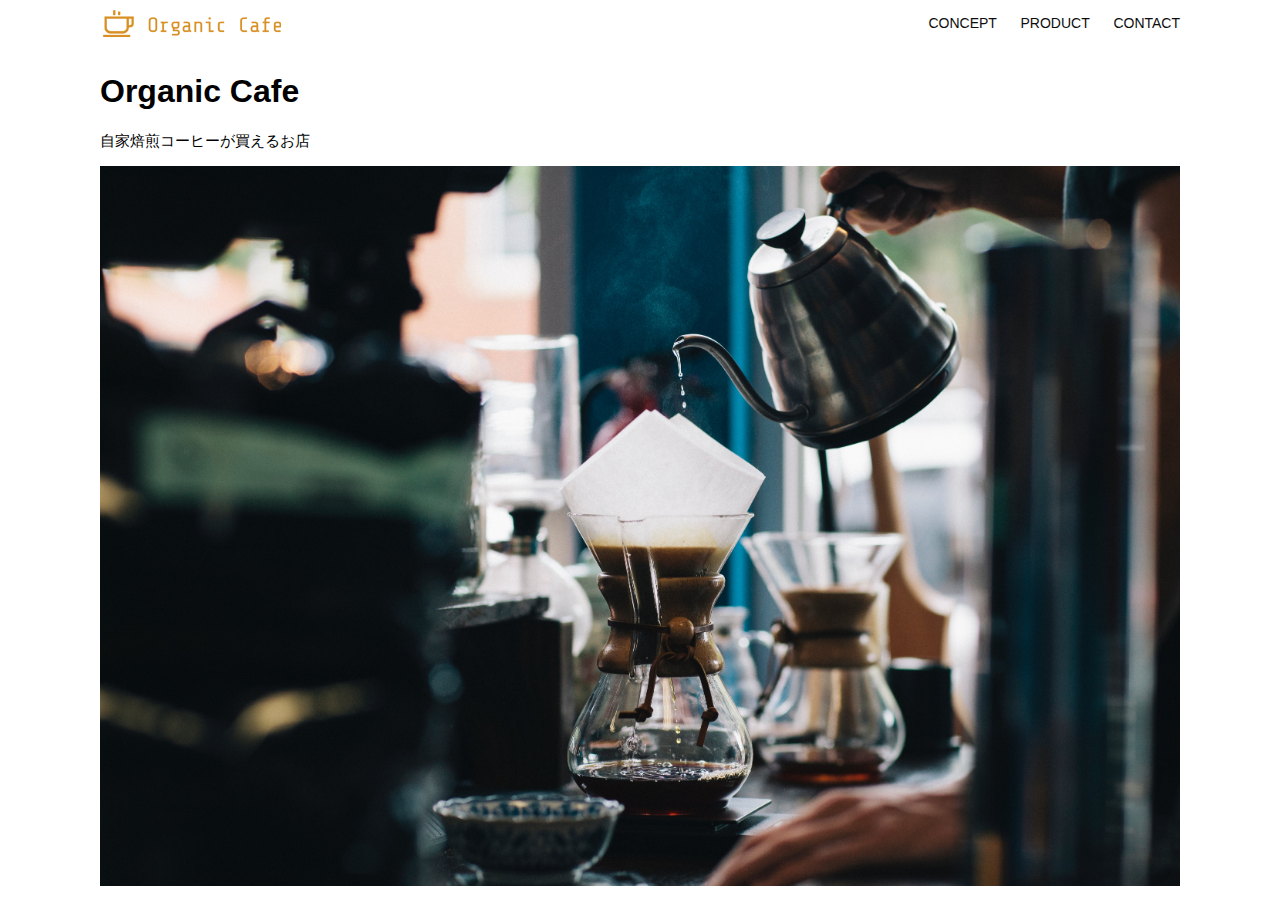
<file: html-css-kadai_013/index.html>
<!DOCTYPE html>
<html>
<head>
    <title>Organic Cafe</title>
    <meta charset="UTF-8">
    <meta name="description" content="自家焙煎のコーヒーがお家で楽しめるOrganic Cafe">
    <meta name="viewport" content="width=device-width, initial-scale=1.0">
    <link rel="stylesheet" href="style.css">
</head>
<body>
    <header>
      <a href="index.html" id="logo"><img src="images/logo.png" alt="トップページに戻る"></a>
      
      <nav id="nav-pc">
        <a href="index.html#concept">CONCEPT</a>
        <a href="index.html#product">PRODUCT</a>
        <a href="index.html#contact">CONTACT</a>
      </nav>
      <img id="menu-sp" src="images/button-menu.png" alt="ナビゲーションを開く" onclick="document.getElementById('nav-sp').style.display = 'block'">
      <nav id="nav-sp">
        <img id="close" src="images/button-close.png" alt="ナビゲーションを閉じる" onclick="document.getElementById('nav-sp').style.display = 'none'">
        <a id="logo-sp" href="index.html" onclick="document.getElementById('nav-sp').style.display = 'none'"><img
        src="images/logo-sp.png" alt="トップページに戻る"></a>
        <a class="menu" href="index.html#concept" onclick="document.getElementById('nav-sp').style.display = 'none'">CONCEPT</a>
        <a class="menu" href="index.html#product" onclick="document.getElementById('nav-sp').style.display = 'none'">PRODUCT</a>
        <a class="menu" href="index.html#contact" onclick="document.getElementById('nav-sp').style.display = 'none'">CONTACT</a>
      </nav>
    </header>
    <main>
        <article>
            <section id="main-visual">
                <div id="main-message">
                    <h1>Organic Cafe</h1>
                    <p>自家焙煎コーヒーが買えるお店</p>
                </div>
                <img src="images/main-image.jpg" alt="コーヒをハンドドリップで淹れる画像">
            </section>
        </article>
    </main>
</body>
</html>
</file>
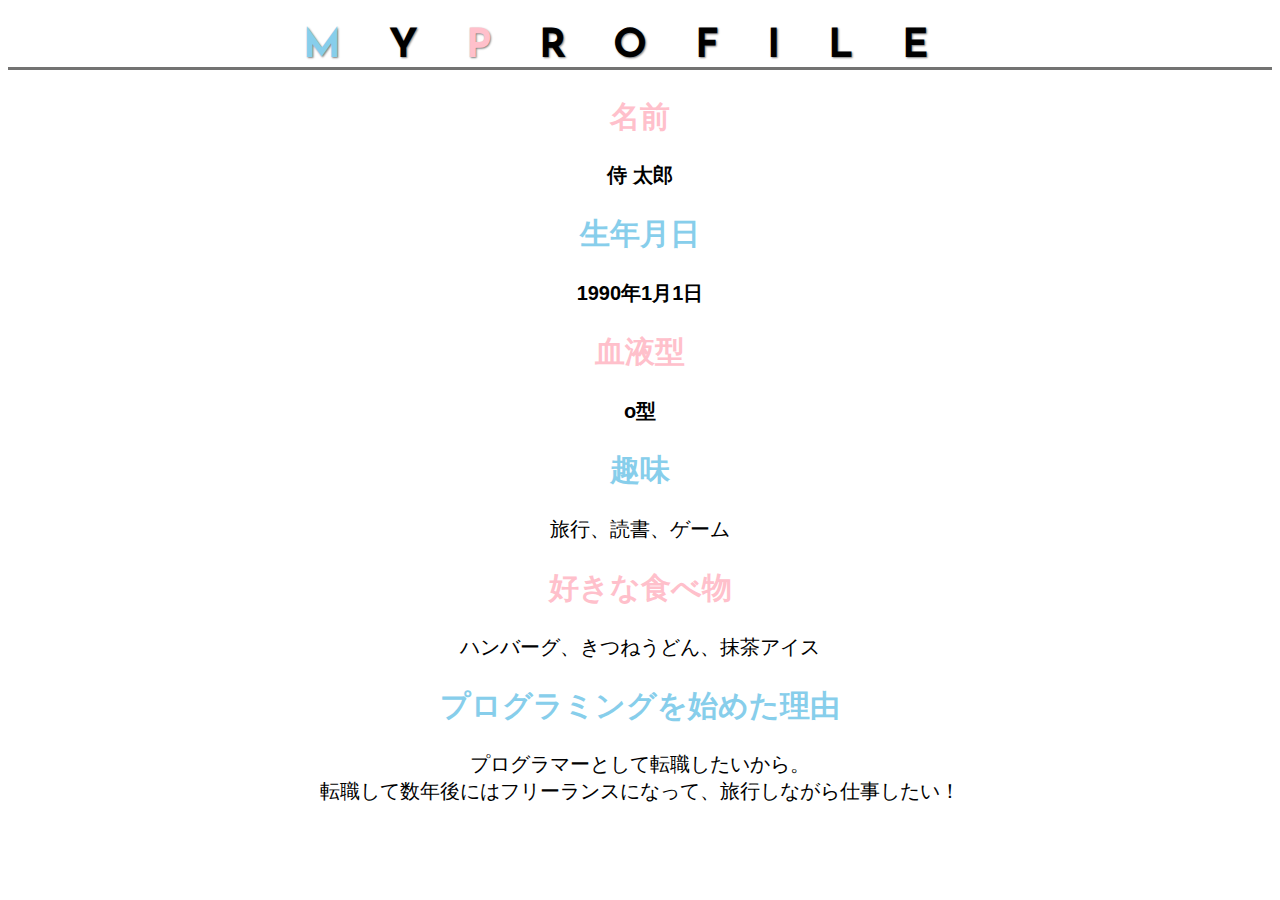
<file: kadai_014/kadai_014.html>
<!DOCTYPE html>
<html>
    <head>
        <title>14章課題</title>
        <meta name="description" content="このページは14章の課題です">
        <meta charset="utf-8">
        <link rel="stylesheet" href="style.css">
        <link rel="preconnect" href="https://fonts.googleapis.com">
        <link rel="preconnect" href="https://fonts.gstatic.com" crossorigin>
        <link href="https://fonts.googleapis.com/css2?family=Josefin+Sans&family=Noto+Sans+JP&display=swap" rel="stylesheet">
    </head>
    <body>
        <h1><span class="skyblue">M</span>Y<span class="pink">P</span>ROFILE</h1>
      <div id="parent">
        <h2 class="pink">名前</h2>
        <p class="child">侍  太郎</p>
        <h2 class="skyblue">生年月日</h2>
        <p class="child">1990年1月1日</p>
        <h2 class="pink">血液型</h2>
        <p class="child">o型</p>
      </div>
        <h2 class="skyblue">趣味</h2>
        <p>旅行、読書、ゲーム</p>
        <h2 class="pink">好きな食べ物</h2>
        <p>ハンバーグ、きつねうどん、抹茶アイス</p>
        <h2 class="skyblue">プログラミングを始めた理由</h2>
        <p>プログラマーとして転職したいから。
            <br>転職して数年後にはフリーランスになって、旅行しながら仕事したい！</p>
    </body>
</html>
</file>
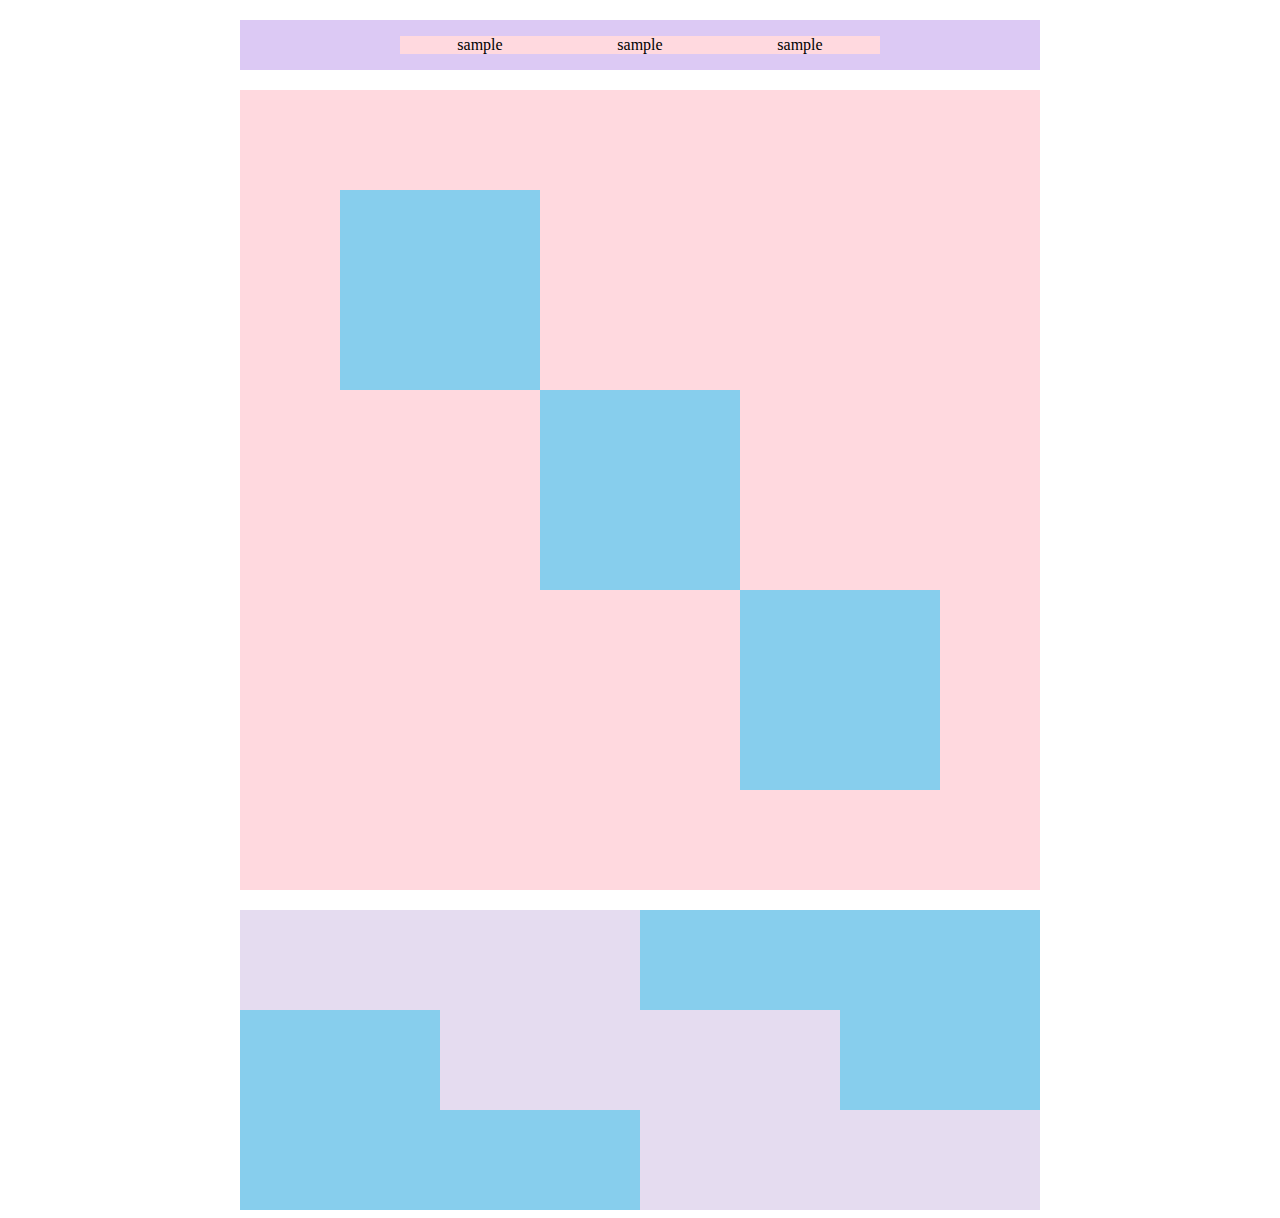
<file: kadai_018/kadai_018.html>
<!DOCTYPE html>
<htmk>
    <head>
        <title>18章課題</title>
        <meta name="description" content="=このページは18章の課題です">
        <meta charset="=utf-8">
        <link rel="stylesheet" href="style.css">
    </head>
    <body>
        <div id="top">
        <p class="top-child">sample</p><p class="top-child">sample</p><p class="top-child">sample</p>
        </div>
        <div id="middle">
            <div id="middle-child01"></div>
            <div id="middle-child02"></div>
            <div id="middle-child03"></div>
        </div>
        <div id="bottom">
            <div id="bottom-child01"></div>
            <div id="bottom-child02"></div>
            <div id="bottom-child03"></div>
        </div>
    </body>
</htmk>
</file>
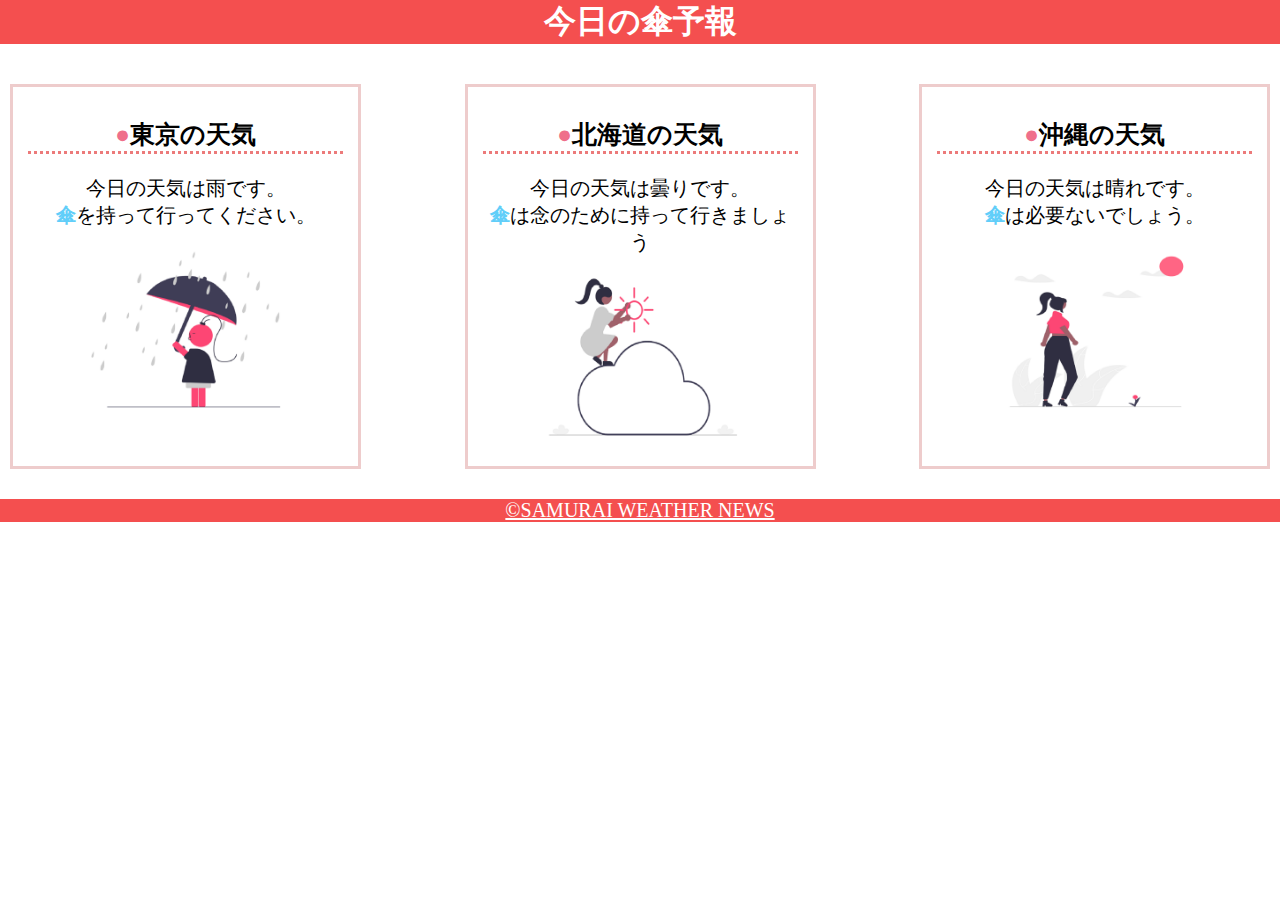
<file: kadai_022/kadai_022.html>
<!DOCTYPE html>
<html>
  <head>
    <title>22章課題</title>
    <meta name="description" content="このページは22章の課題です">
    <meta charset="utf-8">
    <meta name="viewport" content="width=device-width, initial-scale=1.0">
    <link rel="stylesheet" href="style.css">
  </head>
  <body>
    <header>
        <h1>今日の傘予報</h1>
    </header>
    <main>
      <div id="parent">
        <div class="contents">
         <h2>東京の天気</h2>
         <p>今日の天気は雨です。</p>
         <p>傘を持って行ってください。</p>
         <img src="./images/rainy.png">
        </div>
        <div class="contents">
         <h2>北海道の天気</h2>
         <p>今日の天気は曇りです。</p>
         <p>傘は念のために持って行きましょう</p>
         <img src="./images/cloudy.png">
        </div>
        <div class="contents">
         <h2>沖縄の天気</h2>
         <p>今日の天気は晴れです。</p>
         <p>傘は必要ないでしょう。</p>
         <img src="./images/sunny.png">
        </div>
      </div>
    </main>
    <footer>
      <p><a href="https://www.sejuku.net/corp/">&copy;SAMURAI WEATHER NEWS</a></p>
    </footer>
  </body>
</html>
</file>
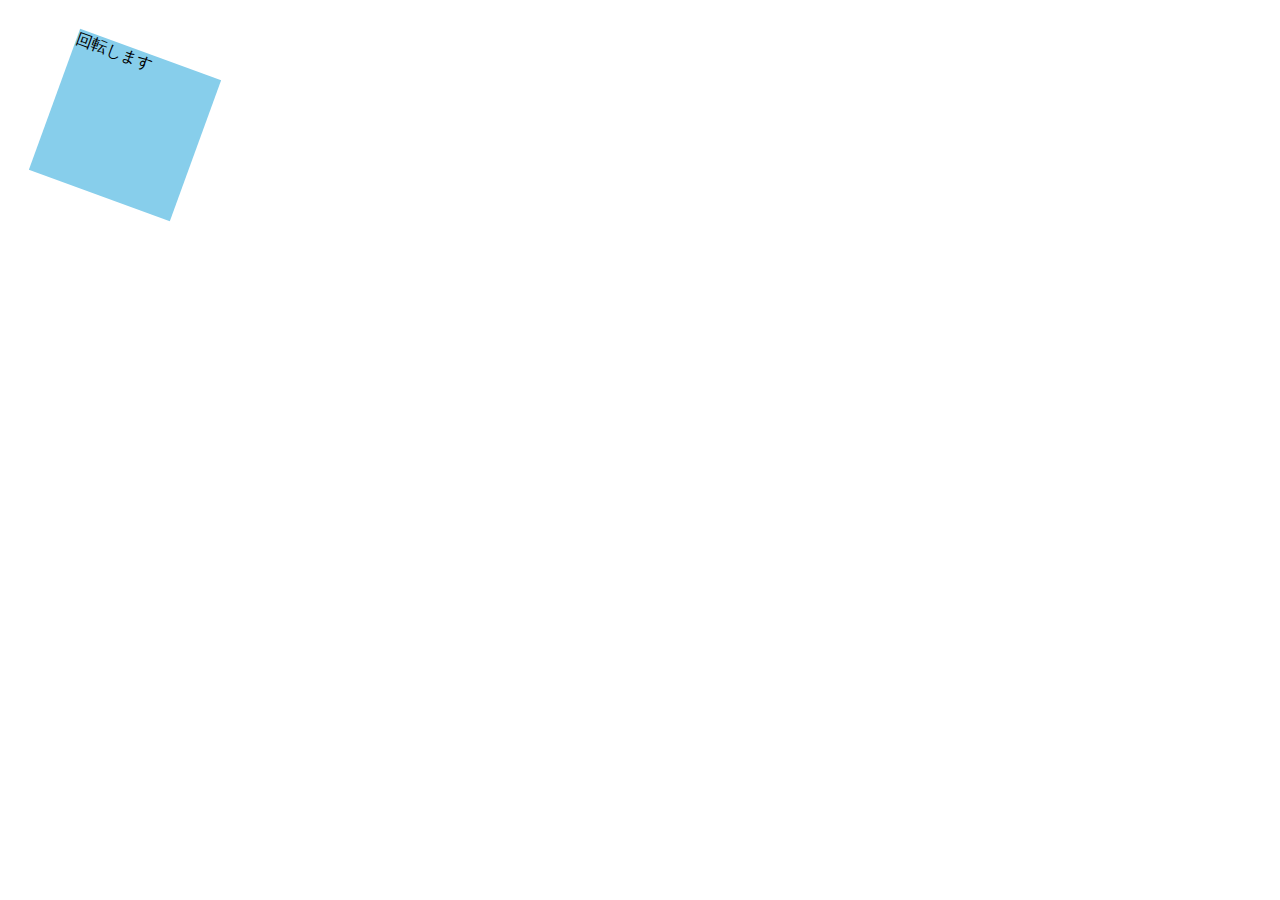
<file: kadai_mdn_css/mdn.html>
<!DOCTYPE html>
<html>

<head>
    <style>
        div {
            position: absolute;
            left: 50px;
            top: 50px;
            width: 150px;
            height: 150px;
            background-color: skyblue;
            transform: rotate(20deg); 
            }
    </style>
</head>

<body>
    <div>
        回転します
    </div>

</body>

</html>
</file>
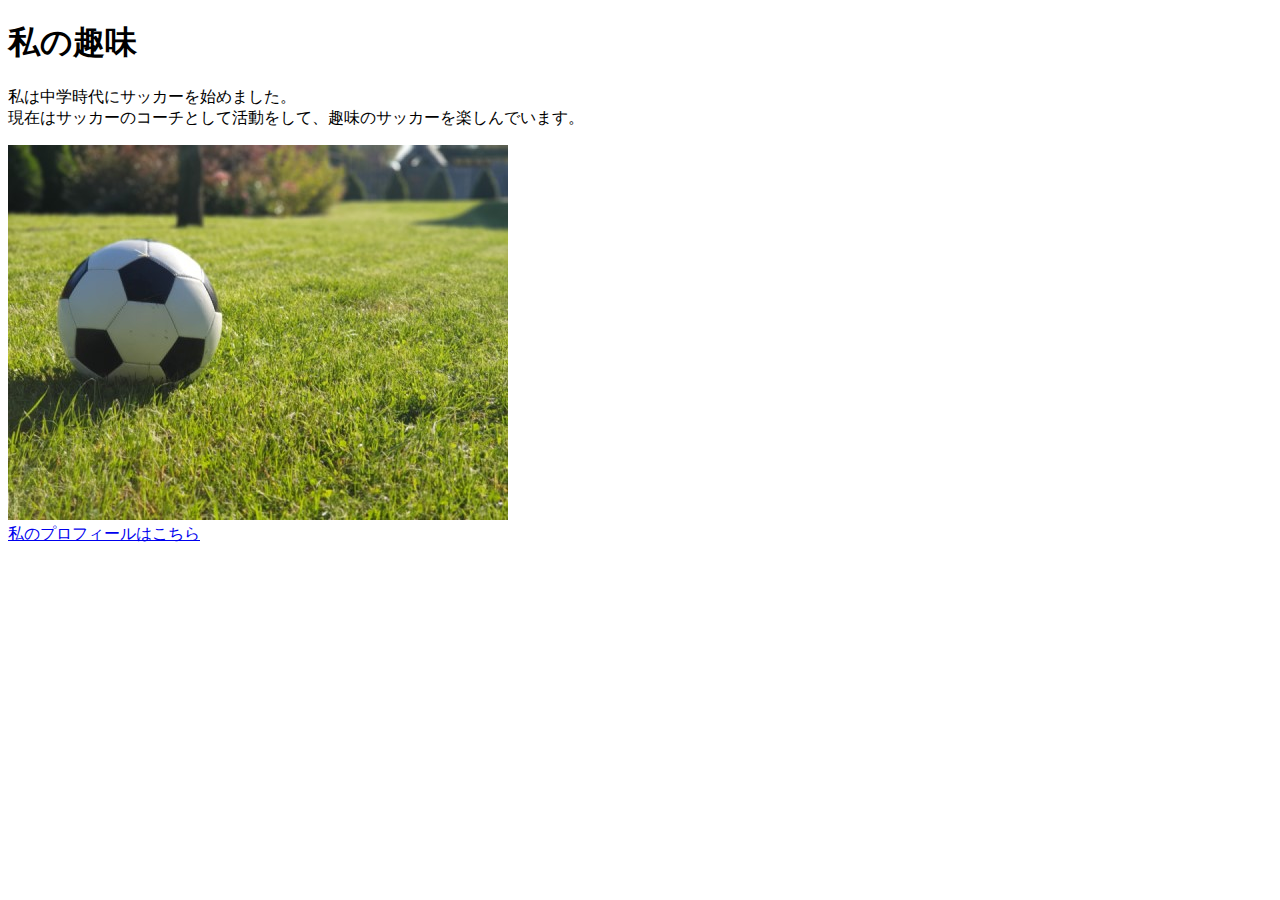
<file: kadai_005/html/kadai_005.html>
<!DOCTYPE html>
<html>
<head>
    <title>5章課題</title>
     <meta name="description" content="このページは5章の課題です。">
      <meta charset="utf-8">
</head>
<body>
    <header>
        <h1>私の趣味</h1>
    </header>
     <p>私は中学時代にサッカーを始めました。
        <br>現在はサッカーのコーチとして活動をして、趣味のサッカーを楽しんでいます。
     </p>
      <img src="../images/sample.jpg"><br>
      <a href="https://twitter.com/samuraijuku">私のプロフィールはこちら</a>
</body>
</html>
</file>
<file: html-css-kadai_013/style.css>
body {
    font-family: "Source Sans Pro", "Hiragino Kaku Gothic ProN", Meiryo, Arial,sans-serif;
}
p {
    font-size: 15px;
}
#main-visual > img {
    width: 100%;
}
@media screen and (min-width: 768px) {
    body {
        max-width: 1080px;
        min-width: 960px;
        margin: 0 auto 0 auto;
    }
    header {
        display: flex;
        justify-content: space-between;
    }
    #nav-pc {
        text-align: right;
        font-size: 14px;
        padding-top: 15px;
    }
    #nav-pc > a {
        text-decoration: none;
        margin-left: 20px;
    }
    #nav-pc > a:link {
        color: #0d0d0d;
    }
    #nav-pc > a:visited {
        color: #0d0d0d;
    }
    #nav-pc > a:hover {
        color: #0d0d0d;
        text-decoration: underline;
    }
    #nav-pc > a:active {
        color: #0d0d0d;
    }
    #nav-sp {
        display: none;
    }
    #menu-sp {
        display: none;
    }
}
@media screen and (max-width: 767px) {
    body {
        min-width: 375px;
        margin: 0;
    }
    #nav-pc {
        display: none;
    }
    #menu-sp {
        float: right;
        padding: 0;
    }
    #nav-sp {
        background-color: #ce933e;
        position: absolute;
        left: 0;
        top: 0;
        height: 100%;
        width: 100%;
        display: none;
        z-index: 100;
    }
    #close {
        position: absolute;
        top: 20px;
        right: 20px;
    }
    #logo-sp {
        margin: 80px 0 30px 20px;
    }
    #nav-sp > a {
        display: block;
    }
    #nav-sp > a:link {
        color: #ffffff;
    }
    #nav-sp > a:visited {
        color: #ffffff;
    }
    #nav-sp > a:hover {
        color: #ffffff;
        text-decoration: underline;
    }
    #nav-sp > a:active {
        color: #ffffff;
    }
    #nav-sp > .menu {
        text-decoration: none;
        display: block;
        margin: 0 20px 0 20px;
        height: 44px;
        font-size: 16px;
        background-image: url(images/arrow.png);
        background-repeat: no-repeat;
        background-position: right top;
    }
}
</file>
<file: kadai_014/style.css>
html {
    font-size: 20px;
}
body {
    font-family: "Arial", "Meiryo", sans-serif;
    text-align: center;
}
h1 {
    font-family: "Josefin Sans", sans-serif;
    letter-spacing: 1.2em;
    text-shadow: 1px 1px 2px gray;
    border-bottom: solid 3px rgb(115, 115, 114);
}
h1 {
    font-size: 2rem;
}
.skyblue {
    color: skyblue;
}
.pink {
    color: rgb(255, 192, 203)
}
#parent > p {
    font-weight: bold;
}
</file>
<file: kadai_018/style.css>
#top {
    width: 800px;
    background-color: #dcc9f4;
    margin: 20px auto;
    text-align: center;
}
.top-child {
    width: 20%;
    background-color: #ffd9df;
    display: inline-block;
}
#middle {
    width: 800px;
    height: 800px;
    margin: 20px auto;
    background-color: #ffd9df;
    position: relative;
}
#middle-child01 {
    width: 200px;
    height: 200px;
    background-color: #87ceed;
    position:absolute;
    top: 100px;
    left: 100px;
}
#middle-child02 {
    width: 200px;
    height: 200px;
    background-color: #87ceed;
    position: absolute;
    top: 300px;
    left: 300px;
}
#middle-child03 {
    width: 200px;
    height: 200px;
    background-color: #87ceed;
    position: absolute;
    top: 500px;
    left: 500px;
}
#bottom {
    width: 800px;
    height: 300px;
    margin: auto;
    background-color: #87ceed;
}
#bottom-child01 {
    width: 400px;
    height: 100px;
    background-color: #e5dcf0;
}
#bottom-child02 {
    width: 400px;
    height: 100px;
    background-color: #e5dcf0;
    position: relative;
    left: 200px;
}
#bottom-child03 {
    width: 400px;
    height: 100px;
    background-color: #e5dcf0;
    position: relative;
    left: 400px;
}
</file>
<file: kadai_022/style.css>
header {
    margin-bottom: 20px;
    background-color: rgb(244, 79, 79);
    text-align: center;
}
h1 {
    margin: 0;
    color: rgb(255, 255, 255);
}
.contents img {
    margin: 10px 0;
    width: 70%;
}
p {
    margin: 0;
    font-size: 20px;
}
body {
    margin: 0;
}
main {
    margin: 10px;
}
#parent {
    display: flex;
     justify-content: space-between;
}
.contents {
    border: 3px solid rgb(238, 204, 204);
    flex-basis: 25%;
    padding: 10px 15px;
    margin: 20px 0px;
    text-align: center;
}
h2 {
    font-size: 25px;
    border-bottom: 3px dotted rgb(236, 122, 122);
}
h2::before {
    color: rgb(239, 111, 139);
    content:"●";
}
.contents p:nth-of-type(2)::first-letter {
    color: rgb(97,206,249);
    font-weight: bold;
}
footer {
    background-color: rgb(244,79,79);
    text-align: center;
}
a {
    color: rgb(255, 255, 255);
}
a:visited {
    color: rgb(193,234,251);
}
a:hover {
    color: rgb(245,178,168);
}
@media screen and (max-width:768px){
   h2 {
    font-size: 30px;
   } 
   p {
    font-size: 25px;
   }
   #parent {
    flex-direction: column;
   }
}
</file>
